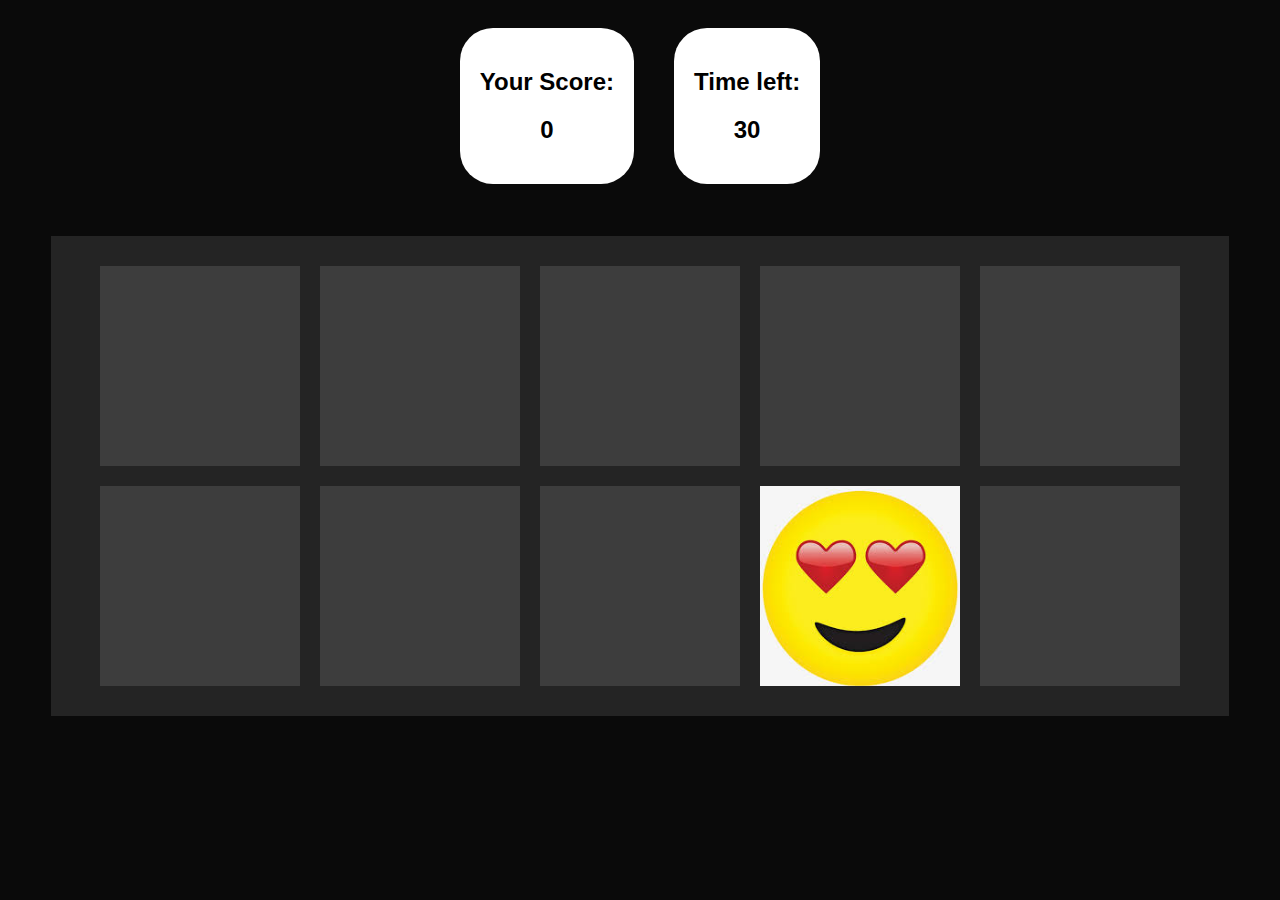
<file: GAME/index.html>
<html lang="en">
  <head>
    <meta charset="UTF-8" />
    <meta http-equiv="X-UA-Compatible" content="IE=edge" />
    <meta name="viewport" content="width=device-width, initial-scale=1.0" />
    <title>Emoji Catcher Game</title>
    <link rel="stylesheet" href="style.css" />
  </head>
  <body>
    <div class="scores-container">
      <div class="total-score">
        <h2>Your Score:</h2>
        <h2 id="score">0</h2>
      </div>

      <div class="time">
        <h2>Time left:</h2>
        <h2 id="time-left">30</h2>
      </div>
    </div>

    <div class="grid-container">
      <div class="grid">
        <div class="square" id="1"></div>
        <div class="square" id="2"></div>
        <div class="square" id="3"></div>
        <div class="square" id="4"></div>
        <div class="square" id="5"></div>
        <div class="square" id="6"></div>
        <div class="square" id="7"></div>
        <div class="square" id="8"></div>
        <div class="square" id="9"></div>
        <div class="square" id="10"></div>
      </div>
    </div>

    <script src="app.js"></script>
  </body>
</html>
</file>
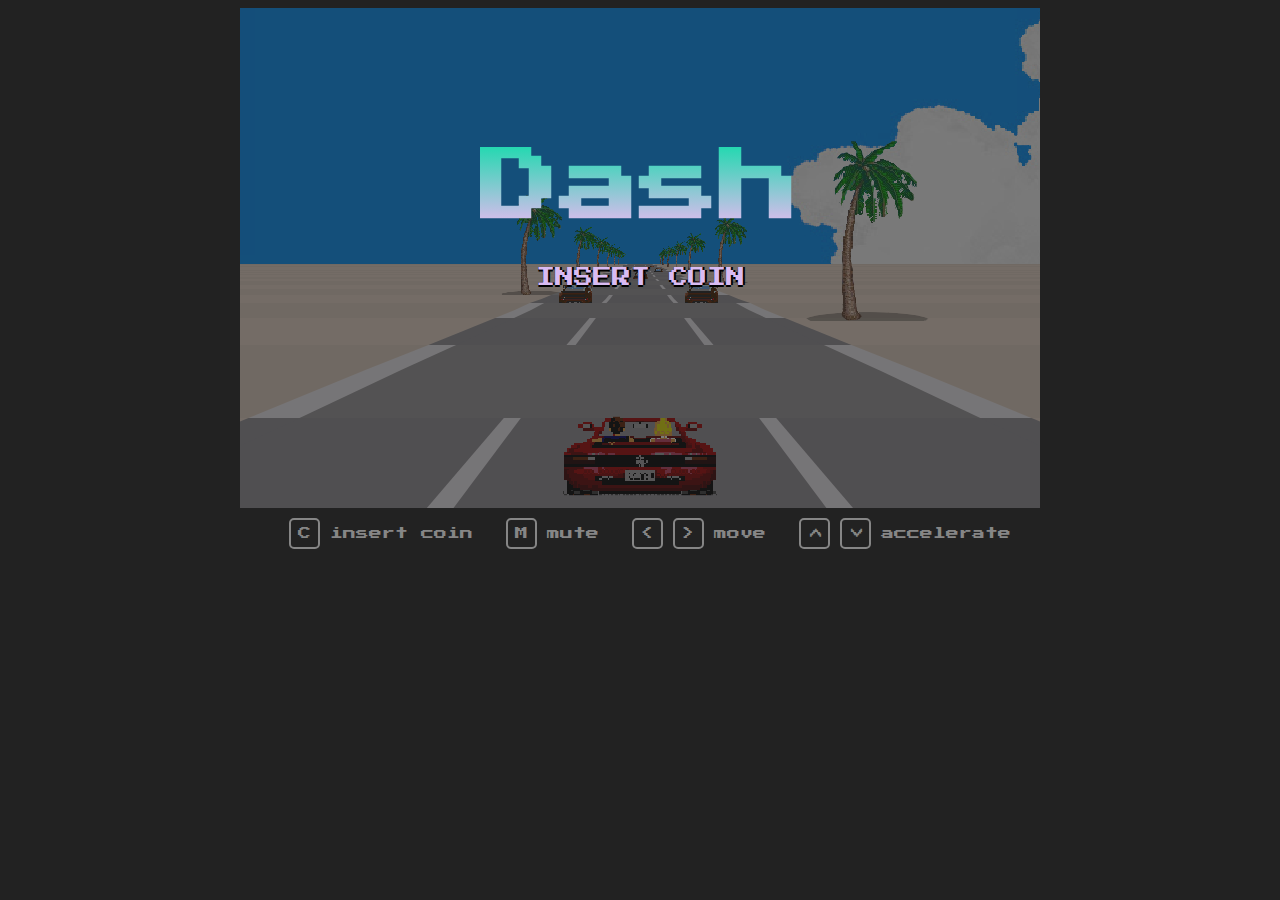
<file: GAME/Dash.github.io-main/index.html>
<!DOCTYPE html>
<html lang="en">
  <head>
    <meta charset="UTF-8" />



    <title>Dash</title>
<link rel="icon" href="icon.png">
    <link
      rel="stylesheet"
      href="https://fonts.googleapis.com/css?family=Press+Start+2P"
    />

    <style>
      body {
        background: #222;
        font-family: "Press Start 2P", monospace;
        font-smooth: never;
        height: 98vh;
      }

      /* UI */
      .topUI {
        position: absolute;
        z-index: 1000; /* need this cause clip-path changes stack context */
        transform: translate(-50%, 25px);
        text-shadow: -2px 0 black, 0 2px black, 2px 0 black, 0 -2px black;
        letter-spacing: 2px;
        color: #fff;
        font-size: 17px;
      }
      .topUI::before {
        display: inline-block;
        height: 17px;
        padding: 1px 2px;
        line-height: 19px;
        font-size: 17px;
        background: #fff;
        text-shadow: none;
        font-weight: 900;
        letter-spacing: 0;
        border-radius: 6px;
        margin-right: 30px;
        border: 2px solid #7dd8c9;
      }
      #time {
        left: 13%;
        color: #f4f430;
      }
      #time::before {
        content: "TIME";
        color: #f57214;
      }
      #score {
        left: 45%;
      }
      #score::before {
        content: "SCORE";
        color: #a61a9d;
      }
      #lap {
        left: 88%;
        width: 45%;
      }
      #lap::before {
        content: "LAP";
        color: #0082df;
      }

      #tacho {
        position: absolute;
        text-align: right;
        width: 23%;
        bottom: 5%;
        z-index: 2000;
        color: #e62e13;
        text-shadow: -2px 0 black, 0 2px black, 2px 0 black, 0 -2px black;
        letter-spacing: 2px;
        font-size: 23px;
      }
      #tacho::after {
        content: "km/h";
        color: #fab453;
        font-size: 18px;
        margin-left: 5px;
      }

      /*
  road
*/
      #game {
        position: relative;
        margin: 0 auto;
        overflow: hidden;
        background: #222;
        user-select: none;
        transition: opacity 10s;
      }
      #road {
        transition: opacity 2s;
        transition-timing-function: steps(8, end);
      }
      #road * {
        position: absolute;
        image-rendering: pixelated;
      }
      #hero {
        background-repeat: no-repeat;
        background-position: -110px 0;
        z-index: 2000;
        transform: scale(1.4);
      }
      #cloud {
        background-size: auto 100%;
        width: 100%;
        height: 57%;
      }

      /*
  home
*/
      #road {
        position: absolute;
        width: 100%;
        height: 100%;
      }

      #home {
        position: absolute;
        color: #fff;
        width: 100%;
        height: 100%;

        z-index: 1000; /* need this cause clip-path changes stack context */
      }

      #highscore {
        position: absolute;
        width: 100%;
        height: 20%;
        bottom: 0;
        column-count: 3;
        column-fill: auto;
      }

      #highscore * {
        color: #9e95a8;
        margin: 0 0 6px 27px;
      }

      h1 {
        position: absolute;
        left: 50%;
        top: 25%;
        transform: translate(-50%, -50%);
        font-size: 5em;

        background: -webkit-linear-gradient(#25d8b1, #e2bbf0);
        -webkit-background-clip: text;
        -webkit-text-fill-color: transparent;
      }

      #text {
        position: absolute;
        left: 50%;
        top: 50%;
        transform: translate(-50%, -50%);
        font-size: 1.2em;
        color: #d9bbf3;
        text-shadow: 0 0 black, 0 2px black, 2px 0 black, 0 0 black;
      }

      .blink {
        animation: blinker 2s steps(4, end) infinite;
      }
      @keyframes blinker {
        50% {
          opacity: 0;
        }
      }

      /*
  Guide
*/
      #controls {
        color: #868686;
        font-size: 13px;
        line-height: 13px;
        margin: 10px;
        text-align: center;
      }
      #controls > span {
        margin-left: 20px;
      }
      #controls > span > span {
        border: 2px solid #868686;
        border-radius: 5px;
        padding: 7px;
        margin-right: 10px;
        display: inline-block;
      }
      #controls > span:last-child > span {
        transform: rotate(90deg);
      }
    </style>

    <script>
      window.console = window.console || function (t) {};
    </script>

    <script>
      if (document.location.search.match(/type=embed/gi)) {
        window.parent.postMessage("resize", "*");
      }
    </script>
  </head>

  <body translate="no">
    <div id="game">
      <div id="road">
        <div id="cloud"></div>
        <div id="hero"></div>
      </div>

      <div id="hud">
        <span id="time" class="topUI">0</span>
        <span id="score" class="topUI">0</span>
        <span id="lap" class="topUI">0'00"000</span>
        <span id="tacho">0</span>
      </div>

      <div id="home">
        <h1>Dash</h1>
        <p id="text"></p>

        <div id="highscore"></div>
      </div>
    </div>

    <div id="controls">
      <span><span>C</span>insert coin</span>
      <span><span>M</span>mute</span>
      <span><span>&lt;</span><span>&gt;</span>move</span>
      <span><span>&lt;</span><span>&gt;</span>accelerate</span>
    </div>
    <script src="javascript/1.js"></script>

    <script id="rendered-js">
      // ------------------------------------------------------------
      // assets
      // ------------------------------------------------------------

      const ASSETS = {
        COLOR: {
          TAR: ["#959298", "#9c9a9d"],
          RUMBLE: ["#959298", "#f5f2f6"],
          GRASS: ["#eedccd", "#e6d4c5"],
        },

        IMAGE: {
          TREE: {
            src: "images/tree.png",
            width: 132,
            height: 192,
          },

          HERO: {
            src: "images/hero.png",
            width: 110,
            height: 56,
          },

          CAR: {
            src: "images/car04.png",
            width: 50,
            height: 36,
          },

          FINISH: {
            src: "images/finish.png",
            width: 339,
            height: 180,
            offset: -0.5,
          },

          SKY: {
            src: "images/cloud.jpg",
          },
        },

        AUDIO: {
          theme:
            "https://s3-us-west-2.amazonaws.com/s.cdpn.io/155629/theme.mp3",
          engine:
            "https://s3-us-west-2.amazonaws.com/s.cdpn.io/155629/engine.wav",
          honk: "https://s3-us-west-2.amazonaws.com/s.cdpn.io/155629/honk.wav",
          beep: "https://s3-us-west-2.amazonaws.com/s.cdpn.io/155629/beep.wav",
        },
      };

      // ------------------------------------------------------------
      // helper functions
      // ------------------------------------------------------------

      Number.prototype.pad = function (numZeros, char = 0) {
        let n = Math.abs(this);
        let zeros = Math.max(0, numZeros - Math.floor(n).toString().length);
        let zeroString = Math.pow(10, zeros)
          .toString()
          .substr(1)
          .replace(0, char);
        return zeroString + n;
      };

      Number.prototype.clamp = function (min, max) {
        return Math.max(min, Math.min(this, max));
      };

      const timestamp = (_) => new Date().getTime();
      const accelerate = (v, accel, dt) => v + accel * dt;
      const isCollide = (x1, w1, x2, w2) => (x1 - x2) ** 2 <= (w2 + w1) ** 2;

      function getRand(min, max) {
        return (Math.random() * (max - min) + min) | 0;
      }

      function randomProperty(obj) {
        let keys = Object.keys(obj);
        return obj[keys[(keys.length * Math.random()) << 0]];
      }

      function drawQuad(element, layer, color, x1, y1, w1, x2, y2, w2) {
        element.style.zIndex = layer;
        element.style.background = color;
        element.style.top = y2 + `px`;
        element.style.left = x1 - w1 / 2 - w1 + `px`;
        element.style.width = w1 * 3 + `px`;
        element.style.height = y1 - y2 + `px`;

        let leftOffset = w1 + x2 - x1 + Math.abs(w2 / 2 - w1 / 2);
        element.style.clipPath = `polygon(${leftOffset}px 0, ${
          leftOffset + w2
        }px 0, 66.66% 100%, 33.33% 100%)`;
      }

      const KEYS = {};
      const keyUpdate = (e) => {
        KEYS[e.code] = e.type === `keydown`;
        e.preventDefault();
      };
      addEventListener(`keydown`, keyUpdate);
      addEventListener(`keyup`, keyUpdate);

      function sleep(ms) {
        return new Promise(function (resolve, reject) {
          setTimeout((_) => resolve(), ms);
        });
      }

      // ------------------------------------------------------------
      // objects
      // ------------------------------------------------------------

      class Line {
        constructor() {
          this.x = 0;
          this.y = 0;
          this.z = 0;

          this.X = 0;
          this.Y = 0;
          this.W = 0;

          this.curve = 0;
          this.scale = 0;

          this.elements = [];
          this.special = null;
        }

        project(camX, camY, camZ) {
          this.scale = camD / (this.z - camZ);
          this.X = (1 + this.scale * (this.x - camX)) * halfWidth;
          this.Y = Math.ceil(((1 - this.scale * (this.y - camY)) * height) / 2);
          this.W = this.scale * roadW * halfWidth;
        }

        clearSprites() {
          for (let e of this.elements) e.style.background = "transparent";
        }

        drawSprite(depth, layer, sprite, offset) {
          let destX = this.X + this.scale * halfWidth * offset;
          let destY = this.Y + 4;
          let destW = (sprite.width * this.W) / 265;
          let destH = (sprite.height * this.W) / 265;

          destX += destW * offset;
          destY += destH * -1;

          let obj = layer instanceof Element ? layer : this.elements[layer + 6];
          obj.style.background = `url('${sprite.src}') no-repeat`;
          obj.style.backgroundSize = `${destW}px ${destH}px`;
          obj.style.left = destX + `px`;
          obj.style.top = destY + `px`;
          obj.style.width = destW + `px`;
          obj.style.height = destH + `px`;
          obj.style.zIndex = depth;
        }
      }

      class Car {
        constructor(pos, type, lane) {
          this.pos = pos;
          this.type = type;
          this.lane = lane;

          var element = document.createElement("div");
          road.appendChild(element);
          this.element = element;
        }
      }

      class Audio {
        constructor() {
          this.audioCtx = new AudioContext();

          // volume
          this.destination = this.audioCtx.createGain();
          this.volume = 1;
          this.destination.connect(this.audioCtx.destination);

          this.files = {};

          let _self = this;
          this.load(ASSETS.AUDIO.theme, "theme", function (key) {
            let source = _self.audioCtx.createBufferSource();
            source.buffer = _self.files[key];

            let gainNode = _self.audioCtx.createGain();
            gainNode.gain.value = 0.6;
            source.connect(gainNode);
            gainNode.connect(_self.destination);

            source.loop = true;
            source.start(0);
          });
        }

        get volume() {
          return this.destination.gain.value;
        }

        set volume(level) {
          this.destination.gain.value = level;
        }

        play(key, pitch) {
          if (this.files[key]) {
            let source = this.audioCtx.createBufferSource();
            source.buffer = this.files[key];
            source.connect(this.destination);
            if (pitch) source.detune.value = pitch;
            source.start(0);
          } else this.load(key, () => this.play(key));
        }

        load(src, key, callback) {
          let _self = this;
          let request = new XMLHttpRequest();
          request.open("GET", src, true);
          request.responseType = "arraybuffer";
          request.onload = function () {
            _self.audioCtx.decodeAudioData(
              request.response,
              function (beatportBuffer) {
                _self.files[key] = beatportBuffer;
                callback(key);
              },
              function () {}
            );
          };
          request.send();
        }
      }

      // ------------------------------------------------------------
      // global varriables
      // ------------------------------------------------------------

      const highscores = [];

      const width = 800;
      const halfWidth = width / 2;
      const height = 500;
      const roadW = 4000;
      const segL = 200;
      const camD = 0.2;
      const H = 1500;
      const N = 70;

      const maxSpeed = 200;
      const accel = 38;
      const breaking = -80;
      const decel = -40;
      const maxOffSpeed = 40;
      const offDecel = -70;
      const enemy_speed = 8;
      const hitSpeed = 20;

      const LANE = {
        A: -2.3,
        B: -0.5,
        C: 1.2,
      };

      const mapLength = 15000;

      // loop
      let then = timestamp();
      const targetFrameRate = 1000 / 25; // in ms

      let audio;

      // game
      let inGame,
        start,
        playerX,
        speed,
        scoreVal,
        pos,
        cloudOffset,
        sectionProg,
        mapIndex,
        countDown;
      let lines = [];
      let cars = [];

      // ------------------------------------------------------------
      // map
      // ------------------------------------------------------------

      function getFun(val) {
        return (i) => val;
      }

      function genMap() {
        let map = [];

        for (var i = 0; i < mapLength; i += getRand(0, 50)) {
          let section = {
            from: i,
            to: (i = i + getRand(300, 600)),
          };

          let randHeight = getRand(-5, 5);
          let randCurve = getRand(5, 30) * (Math.random() >= 0.5 ? 1 : -1);
          let randInterval = getRand(20, 40);

          if (Math.random() > 0.9)
            Object.assign(section, {
              curve: (_) => randCurve,
              height: (_) => randHeight,
            });
          else if (Math.random() > 0.8)
            Object.assign(section, {
              curve: (_) => 0,
              height: (i) => Math.sin(i / randInterval) * 1000,
            });
          else if (Math.random() > 0.8)
            Object.assign(section, {
              curve: (_) => 0,
              height: (_) => randHeight,
            });
          else
            Object.assign(section, {
              curve: (_) => randCurve,
              height: (_) => 0,
            });

          map.push(section);
        }

        map.push({
          from: i,
          to: i + N,
          curve: (_) => 0,
          height: (_) => 0,
          special: ASSETS.IMAGE.FINISH,
        });
        map.push({ from: Infinity });
        return map;
      }

      let map = genMap();

      // ------------------------------------------------------------
      // additional controls
      // ------------------------------------------------------------

      addEventListener(`keyup`, function (e) {
        if (e.code === "KeyM") {
          e.preventDefault();

          audio.volume = audio.volume === 0 ? 1 : 0;
          return;
        }

        if (e.code === "KeyC") {
          e.preventDefault();

          if (inGame) return;

          sleep(0)
            .then((_) => {
              text.classList.remove("blink");
              text.innerText = 3;
              audio.play("beep");
              return sleep(1000);
            })
            .then((_) => {
              text.innerText = 2;
              audio.play("beep");
              return sleep(1000);
            })
            .then((_) => {
              reset();

              home.style.display = "none";

              road.style.opacity = 1;
              hero.style.display = "block";
              hud.style.display = "block";

              audio.play("beep", 500);

              inGame = true;
            });

          return;
        }

        if (e.code === "Escape") {
          e.preventDefault();

          reset();
        }
      });

      // ------------------------------------------------------------
      // game loop
      // ------------------------------------------------------------

      function update(step) {
        // prepare this iteration
        pos += speed;
        while (pos >= N * segL) pos -= N * segL;
        while (pos < 0) pos += N * segL;

        var startPos = (pos / segL) | 0;
        let endPos = (startPos + N - 1) % N;

        scoreVal += speed * step;
        countDown -= step;

        // left / right position
        playerX -= (lines[startPos].curve / 5000) * step * speed;

        if (KEYS.ArrowRight)
          (hero.style.backgroundPosition = "-220px 0"),
            (playerX += 0.007 * step * speed);
        else if (KEYS.ArrowLeft)
          (hero.style.backgroundPosition = "0 0"),
            (playerX -= 0.007 * step * speed);
        else hero.style.backgroundPosition = "-110px 0";

        playerX = playerX.clamp(-3, 3);

        // speed

        if (inGame && KEYS.ArrowUp) speed = accelerate(speed, accel, step);
        else if (KEYS.ArrowDown) speed = accelerate(speed, breaking, step);
        else speed = accelerate(speed, decel, step);

        if (Math.abs(playerX) > 0.55 && speed >= maxOffSpeed) {
          speed = accelerate(speed, offDecel, step);
        }

        speed = speed.clamp(0, maxSpeed);

        // update map
        let current = map[mapIndex];
        let use = current.from < scoreVal && current.to > scoreVal;
        if (use) sectionProg += speed * step;
        lines[endPos].curve = use ? current.curve(sectionProg) : 0;
        lines[endPos].y = use ? current.height(sectionProg) : 0;
        lines[endPos].special = null;

        if (current.to <= scoreVal) {
          mapIndex++;
          sectionProg = 0;

          lines[endPos].special = map[mapIndex].special;
        }

        // win / lose + UI

        if (!inGame) {
          speed = accelerate(speed, breaking, step);
          speed = speed.clamp(0, maxSpeed);
        } else if (countDown <= 0 || lines[startPos].special) {
          tacho.style.display = "none";

          home.style.display = "block";
          road.style.opacity = 0.4;
          text.innerText = "INSERT COIN";

          highscores.push(lap.innerText);
          highscores.sort();
          updateHighscore();

          inGame = false;
        } else {
          time.innerText = (countDown | 0).pad(3);
          score.innerText = (scoreVal | 0).pad(8);
          tacho.innerText = speed | 0;

          let cT = new Date(timestamp() - start);
          lap.innerText = `${cT.getMinutes()}'${cT.getSeconds().pad(2)}"${cT
            .getMilliseconds()
            .pad(3)}`;
        }

        // sound
        if (speed > 0) audio.play("engine", speed * 4);

        // draw cloud
        cloud.style.backgroundPosition = `${
          (cloudOffset -= lines[startPos].curve * step * speed * 0.13) | 0
        }px 0`;

        // other cars
        for (let car of cars) {
          car.pos = (car.pos + enemy_speed * step) % N;

          // respawn
          if ((car.pos | 0) === endPos) {
            if (speed < 30) car.pos = startPos;
            else car.pos = endPos - 2;
            car.lane = randomProperty(LANE);
          }

          // collision
          const offsetRatio = 5;
          if (
            (car.pos | 0) === startPos &&
            isCollide(playerX * offsetRatio + LANE.B, 0.5, car.lane, 0.5)
          ) {
            speed = Math.min(hitSpeed, speed);
            if (inGame) audio.play("honk");
          }
        }

        // draw road
        let maxy = height;
        let camH = H + lines[startPos].y;
        let x = 0;
        let dx = 0;

        for (let n = startPos; n < startPos + N; n++) {
          let l = lines[n % N];
          let level = N * 2 - n;

          // update view
          l.project(
            playerX * roadW - x,
            camH,
            startPos * segL - (n >= N ? N * segL : 0)
          );
          x += dx;
          dx += l.curve;

          // clear assets
          l.clearSprites();

          // first draw section assets
          if (n % 10 === 0) l.drawSprite(level, 0, ASSETS.IMAGE.TREE, -2);
          if ((n + 5) % 10 === 0)
            l.drawSprite(level, 0, ASSETS.IMAGE.TREE, 1.3);

          if (l.special)
            l.drawSprite(level, 0, l.special, l.special.offset || 0);

          for (let car of cars)
            if ((car.pos | 0) === n % N)
              l.drawSprite(level, car.element, car.type, car.lane);

          // update road

          if (l.Y >= maxy) continue;
          maxy = l.Y;

          let even = ((n / 2) | 0) % 2;
          let grass = ASSETS.COLOR.GRASS[even * 1];
          let rumble = ASSETS.COLOR.RUMBLE[even * 1];
          let tar = ASSETS.COLOR.TAR[even * 1];

          let p = lines[(n - 1) % N];

          drawQuad(
            l.elements[0],
            level,
            grass,
            width / 4,
            p.Y,
            halfWidth + 2,
            width / 4,
            l.Y,
            halfWidth
          );
          drawQuad(
            l.elements[1],
            level,
            grass,
            (width / 4) * 3,
            p.Y,
            halfWidth + 2,
            (width / 4) * 3,
            l.Y,
            halfWidth
          );

          drawQuad(
            l.elements[2],
            level,
            rumble,
            p.X,
            p.Y,
            p.W * 1.15,
            l.X,
            l.Y,
            l.W * 1.15
          );
          drawQuad(l.elements[3], level, tar, p.X, p.Y, p.W, l.X, l.Y, l.W);

          if (!even) {
            drawQuad(
              l.elements[4],
              level,
              ASSETS.COLOR.RUMBLE[1],
              p.X,
              p.Y,
              p.W * 0.4,
              l.X,
              l.Y,
              l.W * 0.4
            );
            drawQuad(
              l.elements[5],
              level,
              tar,
              p.X,
              p.Y,
              p.W * 0.35,
              l.X,
              l.Y,
              l.W * 0.35
            );
          }
        }
      }

      // ------------------------------------------------------------
      // init
      // ------------------------------------------------------------

      function reset() {
        inGame = false;

        start = timestamp();
        countDown = map[map.length - 2].to / 130 + 10;

        playerX = 0;
        speed = 0;
        scoreVal = 0;

        pos = 0;
        cloudOffset = 0;
        sectionProg = 0;
        mapIndex = 0;

        for (let line of lines) line.curve = line.y = 0;

        text.innerText = "INSERT COIN";
        text.classList.add("blink");

        road.style.opacity = 0.4;
        hud.style.display = "none";
        home.style.display = "block";
        tacho.style.display = "block";
      }

      function updateHighscore() {
        let hN = Math.min(12, highscores.length);
        for (let i = 0; i < hN; i++) {
          highscore.children[i].innerHTML = `${(i + 1).pad(2, "&nbsp;")}. ${
            highscores[i]
          }`;
        }
      }

      function init() {
        game.style.width = width + "px";
        game.style.height = height + "px";

        hero.style.top = height - 80 + "px";
        hero.style.left = halfWidth - ASSETS.IMAGE.HERO.width / 2 + "px";
        hero.style.background = `url(${ASSETS.IMAGE.HERO.src})`;
        hero.style.width = `${ASSETS.IMAGE.HERO.width}px`;
        hero.style.height = `${ASSETS.IMAGE.HERO.height}px`;

        cloud.style.backgroundImage = `url(${ASSETS.IMAGE.SKY.src})`;

        audio = new Audio();
        Object.keys(ASSETS.AUDIO).forEach((key) =>
          audio.load(ASSETS.AUDIO[key], key, (_) => 0)
        );

        cars.push(new Car(0, ASSETS.IMAGE.CAR, LANE.C));
        cars.push(new Car(10, ASSETS.IMAGE.CAR, LANE.B));
        cars.push(new Car(20, ASSETS.IMAGE.CAR, LANE.C));
        cars.push(new Car(35, ASSETS.IMAGE.CAR, LANE.C));
        cars.push(new Car(50, ASSETS.IMAGE.CAR, LANE.A));
        cars.push(new Car(60, ASSETS.IMAGE.CAR, LANE.B));
        cars.push(new Car(70, ASSETS.IMAGE.CAR, LANE.A));

        for (let i = 0; i < N; i++) {
          var line = new Line();
          line.z = i * segL + 270;

          for (let j = 0; j < 6 + 2; j++) {
            var element = document.createElement("div");
            road.appendChild(element);
            line.elements.push(element);
          }

          lines.push(line);
        }

        for (let i = 0; i < 12; i++) {
          var element = document.createElement("p");
          highscore.appendChild(element);
        }
        updateHighscore();

        reset();

        // START GAME LOOP
        (function loop() {
          requestAnimationFrame(loop);

          let now = timestamp();
          let delta = now - then;

          if (delta > targetFrameRate) {
            then = now - (delta % targetFrameRate);
            update(delta / 1000);
          }
        })();
      }

      init();
      //# sourceURL=pen.js
    </script>
    <script src="javascript/null.js"></script>
  </body>
</html>
</file>
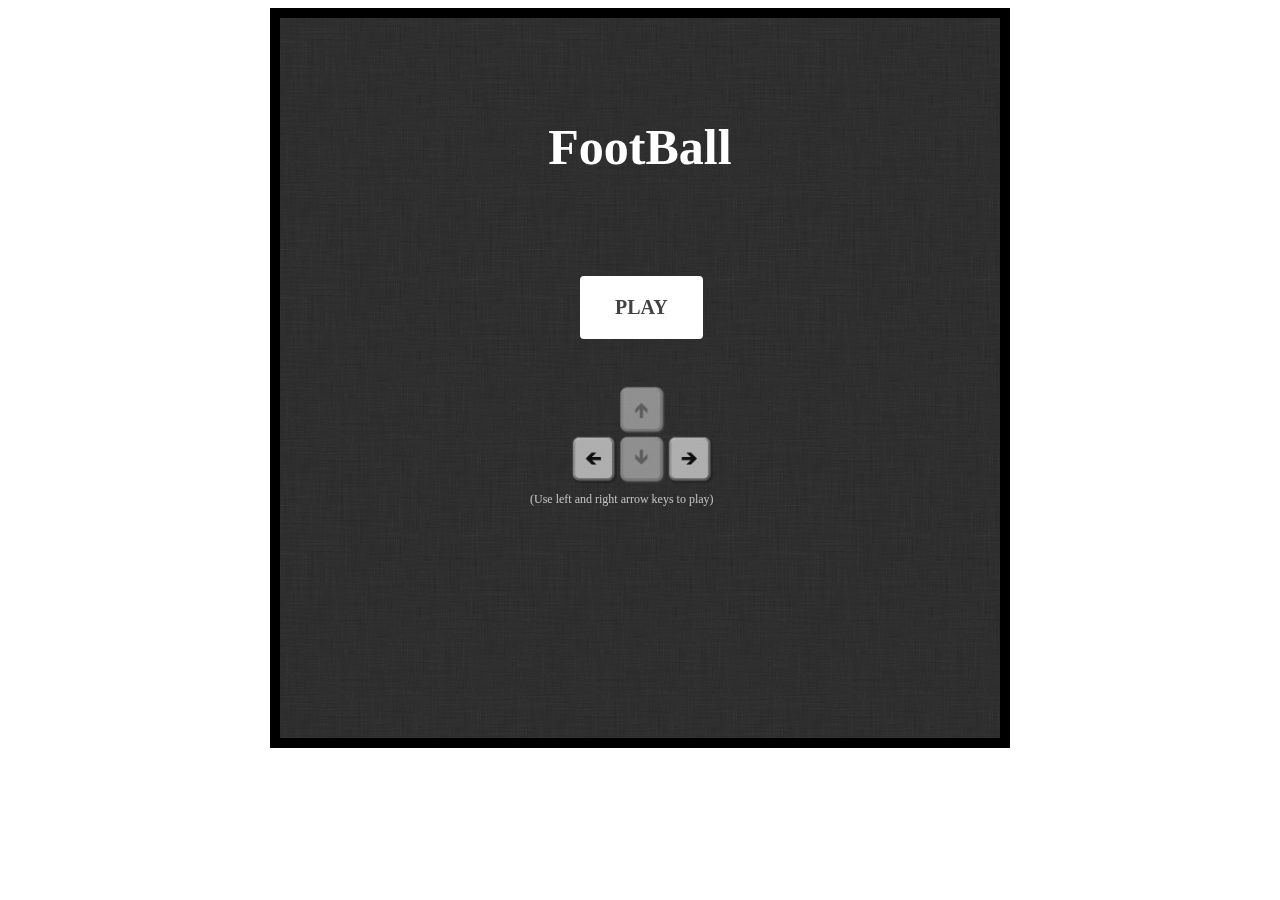
<file: GAME/football-game-master/football-game-master/index.html>
<!DOCTYPE html>
<html>
<head>
    <meta charset="utf-8" />
    <title>Football Game</title>
    <script src="js/SAT.js"></script>
   <link rel="stylesheet" type="text/css" href="css/style.css" />
</head>
<body>
<div id = "container">


    <div id ="startScreen">
        <div id="title">FootBall</div>
        <button id="play" onclick="init()">PLAY</button>
        <br><br><br>
        <img src="img/help.png" height="100" width="150" id="help">
        <br>
        <span id ="instructions">(Use left and right arrow keys to play)</span>
        <div id="foot"><br><br><br><a href="https://github.com/prashantbaid/football-game" target="_blank"></a></div>
    </div>
    <div id ="gameOverScreen">
        <div id="title">FootBall</div>
        <button id="playagain" onclick="init()">PLAY AGAIN</button>
        <br><br><br>
    </div>


    <canvas id="myCanvas" width="480" height="720"></canvas>
    <div id="score">
        <div id = "timer">
            Time Left
            <div id = "countdown">01:00</div>
        </div>
        <h3 id = "blue">Player 1 </h3>
        <div id="away">0</div>
        <h3 id = "red">Player 2</h3>
        <div id="home">0</div>
        <div id = "status"></div>
        <div id = "credits"><br></div>
    </div>
    
</div>
</body>
<script src="js/football.js"></script>
</html>
</file>
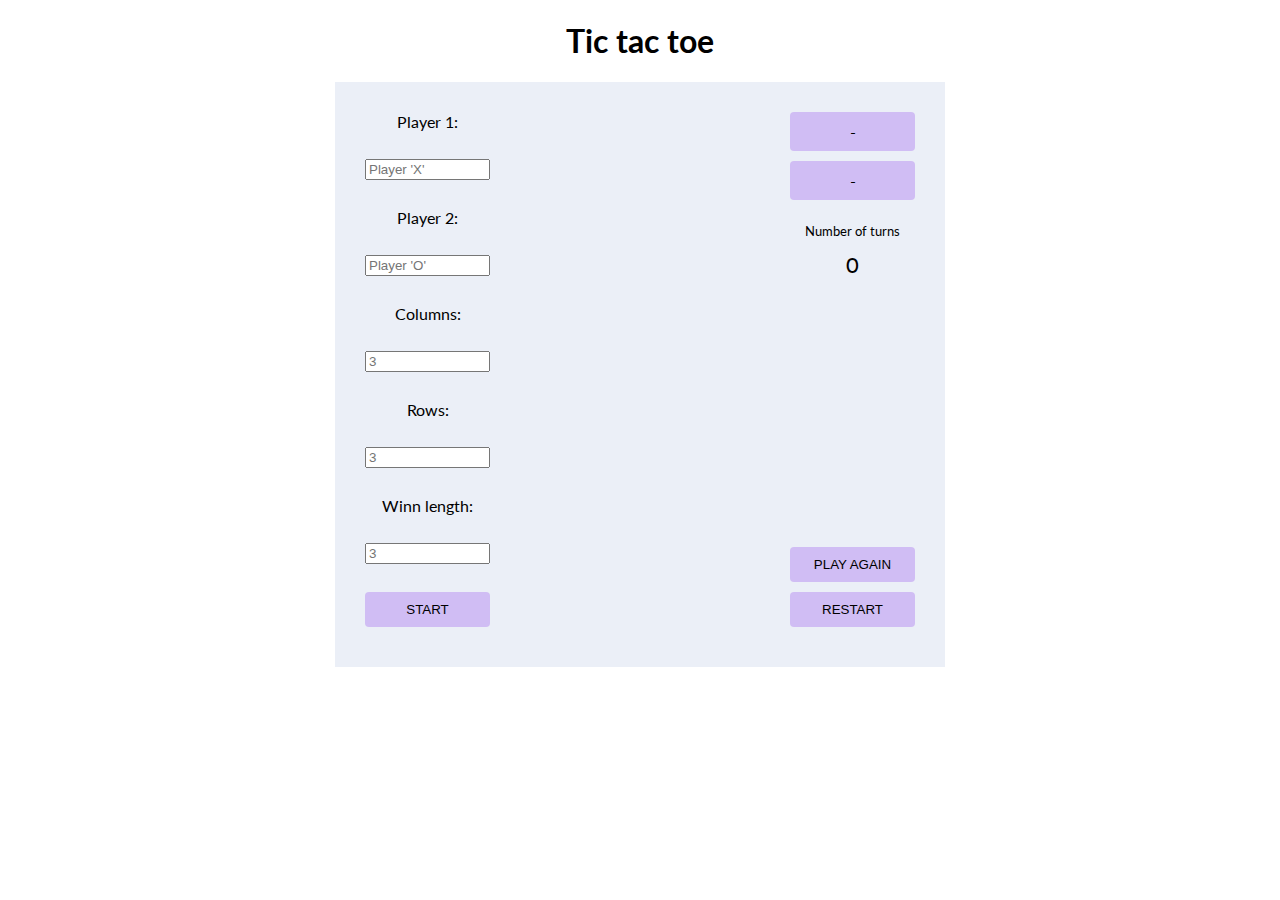
<file: GAME/Tic-tac-toe-master/Tic-tac-toe-master/index.html>
<!DOCTYPE html>
<html lang="en">

<head>
  <meta charset="UTF-8">
  <meta name="description" content="Tic tac toe">
  <meta name="keywords"
        content="HTML, CSS, JavaScript, tic tac toe, ucode, unitfactory, cbl, cblworld">
  <meta name="author" content="Tetiana Rohalska">
  <meta name="viewport" content="width=device-width, initial-scale=1.0">
  <title>Tic Tac Toe</title>
  <link href="https://fonts.googleapis.com/css?family=Lato:300,400,700,900"
        rel="stylesheet"/>
  <link href="https://fonts.googleapis.com/css2?family=Finger+Paint&display=swap"
        rel="stylesheet">
  <link rel="stylesheet" href="css/style.css">
</head>

<body>
  <h1 id="title">Tic tac toe</h1>
  <main>
    <section id="startBox" class="sidebar">
      <label for="player1_name">Player 1:</label>
      <input type="text" id="player1_name" maxlength="20" placeholder="Player 'X'"/>
      <label for="player2_name">Player 2:</label>
      <input type="text" id="player2_name" maxlength="20" placeholder="Player 'O'"/>
      <label for="columns">Columns:</label>
      <input type="number" id="columns" min="3" max="10" placeholder="3"/>
      <label for="rows">Rows:</label>
      <input type="number" id="rows" min="3" max="10" placeholder="3"/>
      <label for="steps">Winn length: </label>
      <input type="number" id="steps" min="3" max="10" placeholder="3"/>
      <button id="start" class="button_box">START</button>
    </section>
    <section id="field">
    </section>
    <section class="sidebar">
      <p id="player1" class="button_box">-</p>
      <p id="player2" class="button_box">-</p>
      <div id="turns">
        <p id="titleTurns">Number of turns</p>
        <p id="numberTurns">0</p>
      </div>
      <h2 id="status"></h2>
      <button id="playAgain" class="button_box">PLAY AGAIN</button>
      <button id="restart" class="button_box">RESTART</button>
    </section>
  </main>

  <script src="js/script.js"></script>
</body>

</html>
</file>
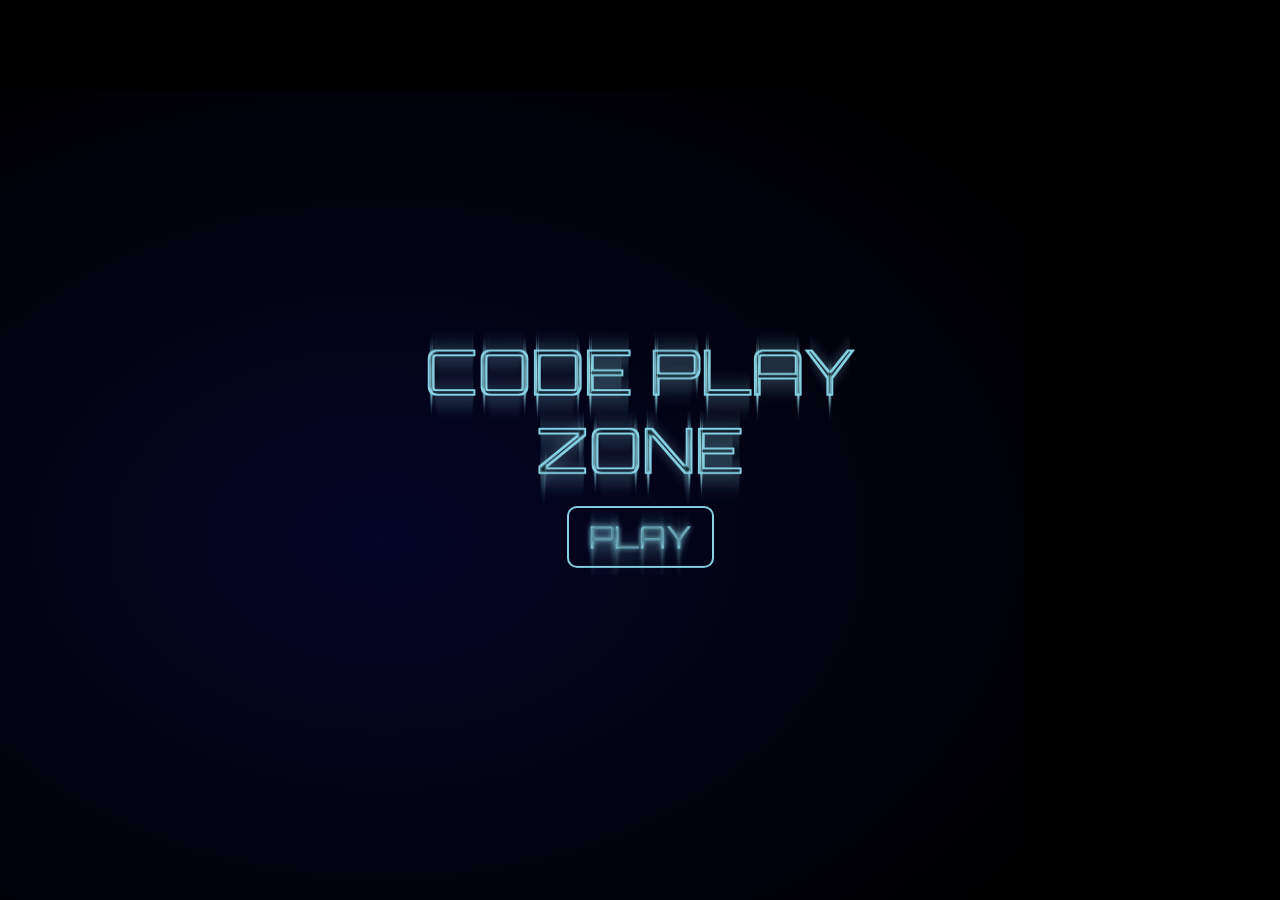
<file: GAME/code.html>
<!DOCTYPE html>
<html lang="en">
<head>
    <meta charset="UTF-8">
    <meta name="viewport" content="width=device-width, initial-scale=1.0">
    <title>CODE PLAY ZONE</title>
    <style>
        @import url('https://fonts.googleapis.com/css2?family=Orbitron:wght@400;700&display=swap'); /* Example font import */

        :root {
            background: radial-gradient(#050526 0%, black 90%) -20vw 10vh no-repeat black;
            margin: 0;
            padding: 0;
            width: 100vw;
            height: 100vh;
            position: absolute;  
            perspective: 340px;
            overflow: hidden;
        }

        .centered {
            position: absolute;
            left: 50vw;
            top: 50vh;
            transform: translateX(-50%) translateY(-50%) rotateX(15deg);
            text-align: center;
        }

        .cyberspace {
            position: relative;
            font-family: 'Orbitron', sans-serif; /* Replace with your custom font if needed */
            font-size: 4rem;
            color: black;
            -webkit-background-clip: text;
            -webkit-text-fill-color: rgba(135, 209, 228, 1);
            -webkit-text-stroke-width: 0.1rem;
            -webkit-text-stroke-color: rgba(135, 209, 228, 1); 
            filter: url(#extrude);
        }

        .stars {
            position: absolute;
            top: 50%;
            left: 50%;
            width: 2px;
            height: 2px;
            box-shadow: none;
            animation: fly 10s linear infinite;
            transform-style: preserve-3d;
        }

        .stars::before, .stars::after {
            content: "";
            position: absolute;
            width: inherit;
            height: inherit;
            box-shadow: inherit;
        }

        .stars::before {
            transform: translateZ(-300px);
            animation: fade1 10s linear infinite;
        }

        .stars::after {
            transform: translateZ(-600px);
            animation: fade2 10s linear infinite;
        }

        @keyframes fly {
            from {
                transform: translateZ(0px);
            }
            to {
                transform: translateZ(300px);
            }
        }

        @keyframes fade1 {
            from {
                opacity: .5;
            }
            to {
                opacity: 1;
            }  
        }

        @keyframes fade2 {
            from {
                opacity: 0;
            }
            to {
                opacity: .5;
            }  
        }

        /* Button Styles */
        .button {
            font-family: 'Orbitron', sans-serif; /* Same font as text */
            font-size: 2rem;
            color: rgba(135, 209, 228, 1);
            background: transparent;
            border: 2px solid rgba(135, 209, 228, 1);
            border-radius: 10px;
            padding: 10px 20px;
            cursor: pointer;
            transition: all 0.3s ease;
            outline: none;
            filter: url(#extrude);
            text-shadow: 0 0 5px rgba(135, 209, 228, 1);
        }

        .button:hover {
            background: rgba(135, 209, 228, 0.1);
            color: rgba(135, 209, 228, 0.9);
        }
    </style>
</head>
<body>
    <div class="stars"></div>

    <div class="centered">
        <span class="cyberspace" data-text="CYBERSPACE">CODE PLAY ZONE</span>
   
        <br><br>
        <button id="myButton" class="button">PLAY</button>
    </div>

    <svg version="1.1" xmlns="http://www.w3.org/2000/svg" xmlns:xlink="http://www.w3.org/1999/xlink">
        <defs>
            <filter id="extrude">
                <feMorphology operator="erode" radius="0" in="SourceGraphic" result="erode" />
                <feMorphology operator="erode" radius="2" in="SourceGraphic" result="erode1" />
                <feMorphology operator="erode" radius="3" in="SourceGraphic" result="erode2" />
                <feMorphology operator="erode" radius="4" in="SourceGraphic" result="erode3" />
                <feMorphology operator="erode" radius="6" in="SourceGraphic" result="erode4" />
                <feComposite in="erode" in2="erode1" operator="out" result="main" />
                <feComposite in="erode1" in2="erode2" operator="out" result="stroke1" />
                <feComposite in="erode2" in2="erode3" operator="out" result="stroke2" />
                <feComposite in="erode3" in2="erode4" operator="out" result="stroke3" />
                <feGaussianBlur in="stroke1" stdDeviation="0 10" result="stroke1-blur" />
                <feBlend in="stroke1-blur" mode="screen" result="stroke1-blur-blend" />
                <feGaussianBlur in="stroke2" stdDeviation="0 10" />
                <feOffset dx="0" dy="10" result="stroke2-blur" />
                <feBlend in="stroke2-blur" mode="screen" result="stroke2-blur-blend" />
                <feGaussianBlur in="stroke3" stdDeviation="0 25" />
                <feOffset dx="0" dy="20" result="stroke3-blur" />
                <feBlend in="stroke3-blur" mode="screen" result="stroke3-blur-blend" />
                <feFlood result="floodFill" flood-color="rgba(0,0,0,0.7)" flood-opacity="1" />
                <feComposite in="floodFill" in2="erode2" operator="in" result="black" />
                <feBlend in="black" mode="screen" result="letterInside" />
                <feMerge>
                    <feMergeNode in="stroke1-blur-blend" />
                    <feMergeNode in="stroke2-blur-blend" />
                    <feMergeNode in="stroke3-blur-blend" />
                    <feMergeNode in="main" />
                    <feMergeNode in="letterInside" />
                </feMerge>
            </filter>
        </defs>
    </svg>

    <script>
        document.getElementById('myButton').addEventListener('click', function() {
            window.location.href = 'main.html'; // Replace with your desired URL
        });
    </script>
</body>
</html>
</file>
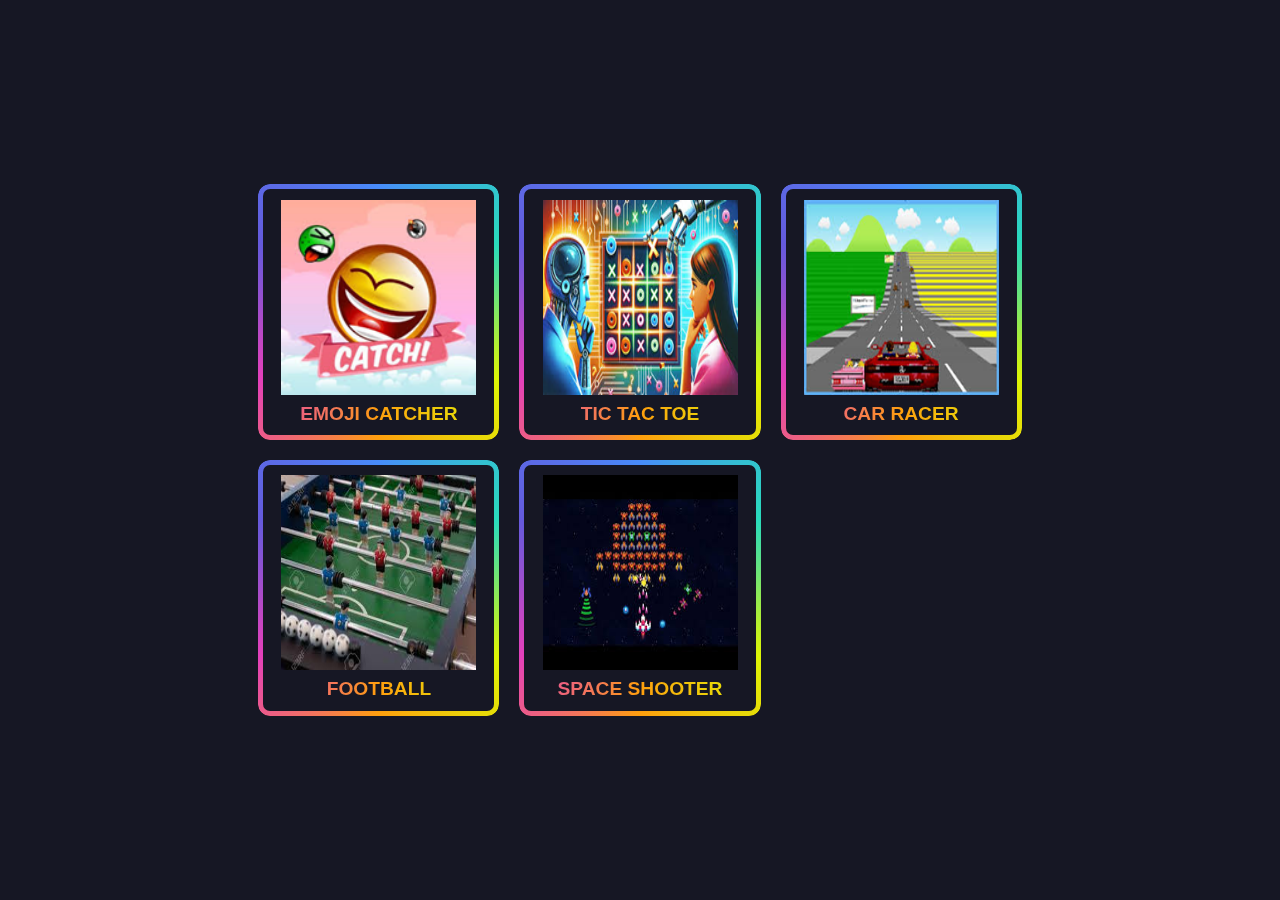
<file: GAME/main.html>
<!DOCTYPE html>
<html lang="en">
<head>
  <meta charset="UTF-8">
  <meta name="viewport" content="width=device-width, initial-scale=1.0">
  <title>Code Play Zone</title>
  <style>
    button {
      --border-radius: 12px;
      --border-width: 5px;

      appearance: none;
      position: relative;
      padding: 0.8em 1.2em;
      border: 0;
      background-color: transparent;
      font-family: "Montserrat", sans-serif;
      font-size: 1.2em;
      font-weight: 600;
      color: transparent; /* Text color is transparent */
      background-image: conic-gradient(
        #488cfb,
        #29dbbc,
        #ddf505,
        #ff9f0e,
        #e440bb,
        #655adc,
        #488cfb
      );
      background-clip: text; /* Clip the gradient to the text */
      -webkit-background-clip: text; /* Safari/Chrome support */
      display: flex;
      flex-direction: column;
      align-items: center;
      gap: 8px;
      cursor: pointer;
    }

    button img {
      width: 195px;
      height: 195px;
    }

    button::after {
      --m-i: linear-gradient(#000, #000);
      --m-o: content-box, padding-box;

      content: "";
      position: absolute;
      left: 0;
      top: 0;
      width: 100%;
      height: 100%;
      padding: var(--border-width);
      border-radius: var(--border-radius);
      background-image: conic-gradient(
        #488cfb,
        #29dbbc,
        #ddf505,
        #ff9f0e,
        #e440bb,
        #655adc,
        #488cfb
      );

      mask-image: var(--m-i), var(--m-i);
      mask-origin: var(--m-o);
      mask-clip: var(--m-o);
      mask-composite: exclude;
      -webkit-mask-composite: destination-out;

      filter: hue-rotate(0);
      animation: hue linear 500ms infinite;
      animation-play-state: paused;
    }

    button:hover::after {
      animation-play-state: running;
    }

    @keyframes hue {
      to {
        filter: hue-rotate(1turn);
      }
    }

    .button-container {
      display: grid;
      grid-template-columns: repeat(3, 1fr); /* 3 equal columns */
      grid-template-rows: repeat(2, auto); /* 2 rows */
      grid-gap: 20px;
      justify-items: center; /* Center buttons horizontally */
      align-items: center; /* Center buttons vertically */
    }

    *,
    *::before,
    *::after {
      margin: 0;
      padding: 0;
      box-sizing: border-box;
    }

    html,
    body {
      height: 100%;
    }

    body {
      background-color: #161724;
      display: grid;
      place-items: center;
    }
  </style>
</head>
<body>

  <div class="button-container">
    <a href="index.html" target="_blank" style="text-decoration: none;">
      <button>
        <img src="image1.png" alt="Image 1">EMOJI CATCHER
      </button>
    </a>
    <a href="C:\Users\yogir\OneDrive\Desktop\GAME\Tic-tac-toe-master\Tic-tac-toe-master\index.html" target="_blank" style="text-decoration: none;">
      <button>
        <img src="image2.png" alt="Image 2">TIC TAC TOE
      </button>
    </a>
    <a href="C:\Users\yogir\OneDrive\Desktop\GAME\Dash.github.io-main\index.html" target="_blank" style="text-decoration: none;">
      <button>
        <img src="image3.png" alt="Image 3">CAR RACER
      </button>
    </a>
    <a href="C:\Users\yogir\OneDrive\Desktop\GAME\football-game-master\football-game-master\index.html" target="_blank" style="text-decoration: none;">
      <button>
        <img src="image4.png" alt="Image 4">FOOTBALL
      </button>
    </a>
    <a href="C:\Users\yogir\OneDrive\Desktop\GAME\Space-Shooter-master\space_shooter.html" target="_blank" style="text-decoration: none;">
      <button>
        <img src="image5.png" alt="Image 5">SPACE SHOOTER
      </button>
    </a>
   
  </div>

</body>
</html>
</file>
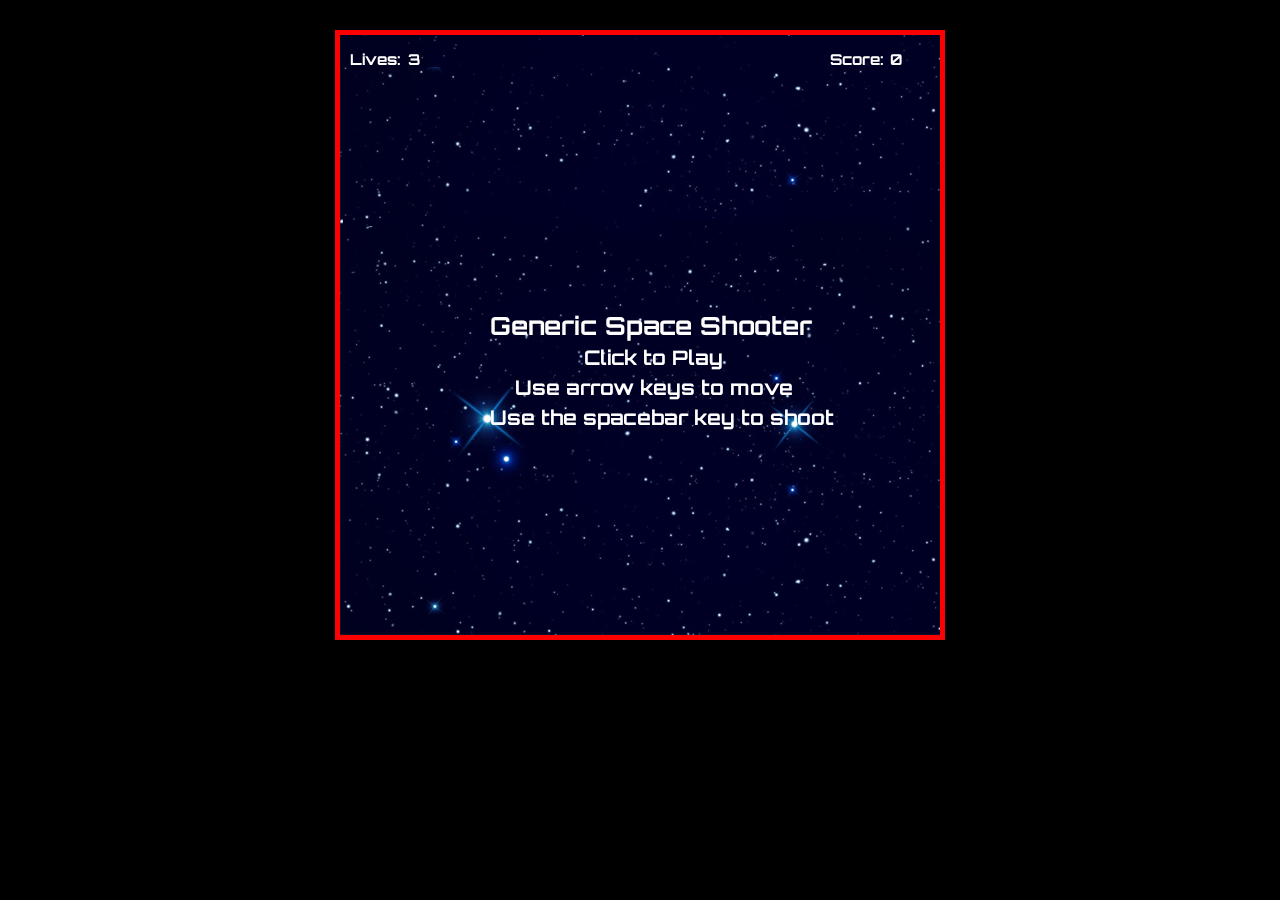
<file: GAME/Space-Shooter-master/space_shooter.html>
<!DOCTYPE html>
<head><title>Space Shooter</title>
	<link rel="stylesheet" type="text/css" href="StyleSheets/style_shooter.css">
</head>
<body>
		<canvas id="mycanvas" width="600" height="600"></canvas>
		<script src = "Logic/shooter.js"></script>
		<link href="https://fonts.googleapis.com/css?family=Orbitron" rel="stylesheet">
</body>
</html>
</file>
<file: GAME/style.css>
body {
  background: rgb(10, 10, 10);
  color: #fff;
  font-family: sans-serif;
}

.scores-container {
  display: flex;
  justify-content: center;
  align-items: center;
}

.total-score {
    margin-right: 20px;
    margin: 20px;
    text-align: center;
    background: #fff;
    padding: 20px;
    color: #000;
    border-radius: 33px;
}

.time {
  margin-right: 20px;
  margin: 20px;
  text-align: center;
  background: #fff;
  padding: 20px;
  color: #000;
  border-radius: 33px;
}

.grid-container {
  display: flex;
  justify-content: center;
  align-items: center;
}

.grid {
  width: 90%;
  height: 90%;
  display: flex;
  flex-wrap: wrap;
  justify-content: center;
  align-items: center;
  background-color: rgb(36, 36, 36);
  margin-top: 2rem;
  padding: 20px;
}

.square {
  height: 200px;
  width: 200px;
  margin: 10px;
  background: rgb(61, 61, 61);
}

/* JavaScript */
.emoji {
  background-image: url("images.png");
  background-position: center;
  background-size: cover;
}
</file>
<file: GAME/football-game-master/football-game-master/css/style.css>
#container {
         width: 720px;
         height: 720px;
         border-style: solid;
         border-width: 10px;
         margin: 0 auto;
         position: relative;
     }
     canvas {
         background: url("../img/pitch3.png") center;
         float: left;
         z-index: 1;
     }
     #startScreen {
         z-index: 2;
         width: 720px;
         height: 720px;
         background-image: url('../img/splash.png');
         position: absolute;
         font-family: verdana;
         color: white;
     }
     #gameOverScreen {
         z-index: -1;
         width: 480px;
         height: 720px;
         background-image: url('../img/splash.png');
         position: absolute;
         font-family: verdana;
         color: white;
     }
     #score {
         background-image: url('../img/background.png');
         float: right;
         width: 240px;
         height: 690px;
         font-family: verdana;
         text-align: center;
         padding-top: 30px;
         z-index: 1;
     }
     #blue {
         color: #919191;
     }
     #red {
         color: #E03333;
     }
     #home,
     #away {
         font-size: 48px;
         font-weight: bold;
     }
     #timer {
         padding-bottom: 100px;
         font-size: 28px;
         font-weight: bold;
     }
     #credits {
         padding-top: 100px;
         font-size: 12px;
         font-weight: bold;
         position: fixed;
         height: 50px;
         bottom: 0px;
         left: 0px;
         right: 0px;
         margin-bottom: 50px;
         margin-left: 475px;
     }
     a {
         text-decoration: none;
         color: #01BBE4;
     }
     #title {
         font-size: 50px;
         font-weight: bold;
         font-family: verdana;
         color: white;
         text-align: center;
         padding-top: 100px;
     }
     #play {
         margin-left: 300px;
         margin-top: 100px;
         width: auto;
         margin-bottom: 100px;
         padding: 20px 35px;
         background: white;
         border: 0;
         font-size: 20px;
         color: #424242;
         font-weight: bold;
         font-family: verdana;
         border-radius: 4px;
         margin-bottom: 10px;
     }
     #playagain {
         margin-left: 140px;
         margin-top: 100px;
         width: auto;
         margin-bottom: 100px;
         padding: 20px 35px;
         background: white;
         border: 0;
         font-size: 20px;
         color: #424242;
         font-weight: bold;
         font-family: verdana;
         border-radius: 4px;
         margin-bottom: 10px;
     }
     #help {
         padding-left: 285px;
         opacity: 0.7;
     }
     #instructions {
         font-size: 12px;
         padding-left: 250px;
         text-align: center;
         opacity: 0.7;
     }
     #right {
         padding-left: 70px;
         font-size: 12px;
         text-align: center;
         opacity: 0.7;
     }
     #foot {
         margin-top: 160px;
         text-align: center;
         font-size: 10px;
         opacity: 0.5;
     }
     #status {
         margin-top: 100px;
         font-weight: bold;
         font-size: 20px;
     }
</file>
<file: GAME/Tic-tac-toe-master/Tic-tac-toe-master/css/style.css>
body {
  font-family: "Lato", sans-serif;
  text-align: center;
  font-size: 16px;
  caret-color: transparent;
}

main {
  display: flex;
  justify-content: center;
  min-height: 65vh;
}

section {
  text-align: center;
  padding: 30px;
  background: #e5eaf5c0;
}

.hidden {
  display: none;
}

#field {
  padding: 30px;
  min-width: 20vh;
}

#container {
  margin: auto;
  display: flex;
  flex-direction: column;
}
.row {
  display: flex;
  flex-direction: row;
}
.cell {
  font-family: "Finger Paint", sans-serif;
  color: #232d55;
  box-shadow: 0 0 0 1px #6e92a3;
  border: 1px solid #6e92a3;
  cursor: pointer;
  line-height: 1em;
  background: #a0d2ebc0;
}

.sidebar {
  width: 125px;
  display: flex;
  flex-direction: column;
  justify-content: space-between;
}
.sidebar > * {

}
#status  {flex: 4;}

.button_box {
  box-sizing: border-box;
  background: #d0bdf4;
  border-radius: 4px;
  padding: 10px 0;
  margin: 0 0 10px 0;
  border: none;
}
button:hover {
  background-color: #8458B3;
}

#titleTurns {
  font-size: .8em;
}
#numberTurns {
  font-size: 1.4em;
  margin: 0;
}
</file>
<file: GAME/Space-Shooter-master/StyleSheets/style_shooter.css>
#mycanvas{
                        border: 5px solid red;
                        background : url("../Images/bg2.png");
                        -webkit-animation: animatedBackground 20s linear infinite;
                        background-repeat: repeat-y;
                }

                @-webkit-keyframes animatedBackground {
                        from { background-position: 0 0; }
                        to { background-position: 0 2000px; }
                }

html {
  background-color: black; 
}
canvas {
  display:block;
  margin:30px auto 0;
  border:1px dashed #ccc;
  background:#000;
}
</file>
